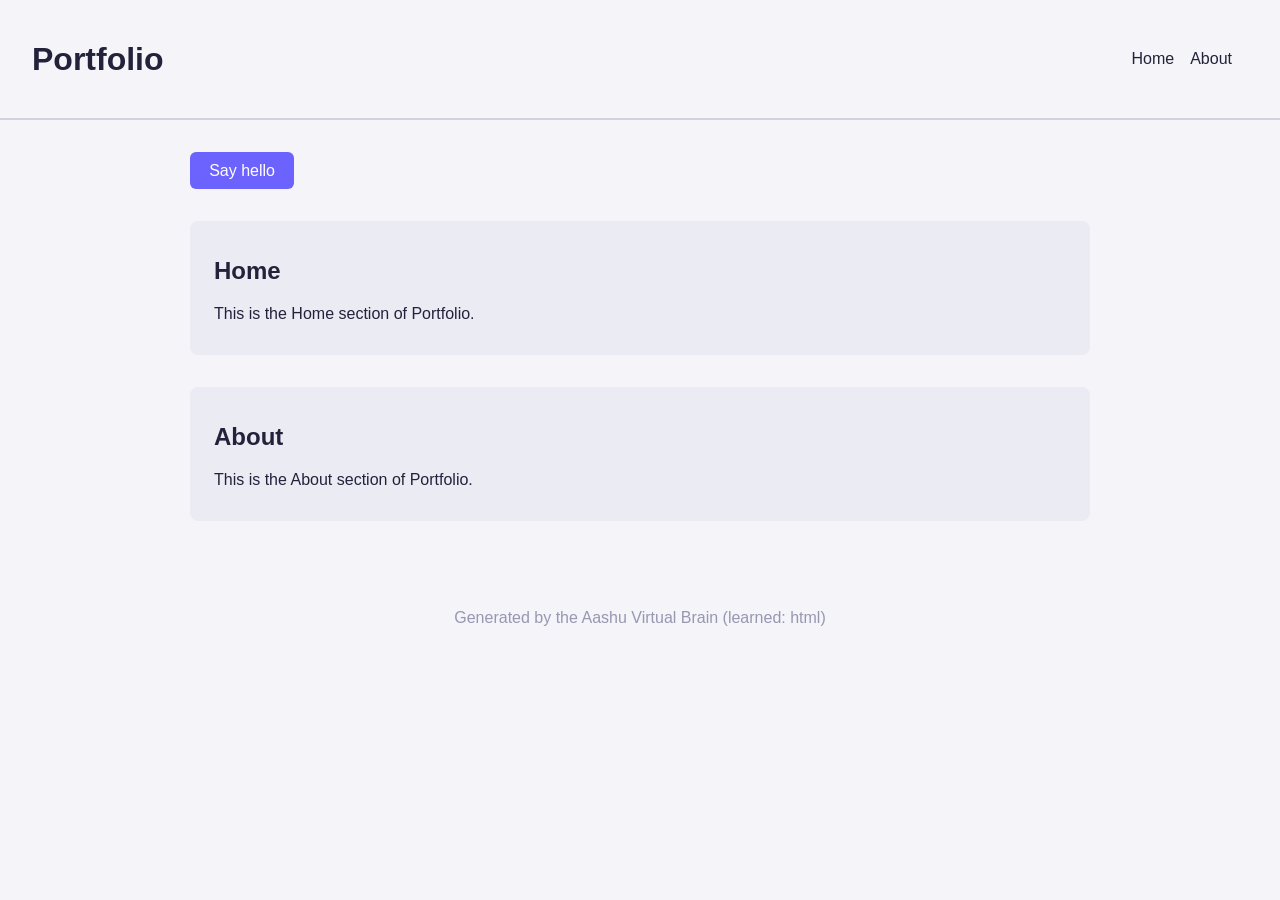
<file: generated_apps/portfolio/index.html>
<!DOCTYPE html>
<html lang="en">
<head>
<meta charset="UTF-8">
<meta name="viewport" content="width=device-width, initial-scale=1.0">
<title>Portfolio</title>
<style>
  body { margin: 0; font-family: -apple-system, Segoe UI, Roboto, sans-serif;
         background: #f4f4f9; color: #22223b; }
  header { padding: 1.2rem 2rem; display: flex; justify-content: space-between;
           align-items: center; border-bottom: 2px solid rgba(128,128,160,.3); }
  nav a { color: #22223b; margin-right: 1rem; text-decoration: none; }
  main { padding: 2rem; max-width: 900px; margin: auto; }
  section { margin: 2rem 0; padding: 1rem 1.5rem; border-radius: 8px;
            background: rgba(128,128,160,.08); }
  button { padding: .6rem 1.2rem; border: 0; border-radius: 6px; cursor: pointer;
           background: #6c63ff; color: white; font-size: 1rem; }
  footer { text-align: center; padding: 1.5rem; color: rgba(128,128,160,.8); }
</style>
</head>
<body>
  <header>
    <h1>Portfolio</h1>
    <nav><a href="#home">Home</a><a href="#about">About</a></nav>
  </header>
  <main>
    <button onclick="greet()">Say hello</button>
    <p id="hello"></p>
<section id="home"><h2>Home</h2><p>This is the Home section of Portfolio.</p></section><section id="about"><h2>About</h2><p>This is the About section of Portfolio.</p></section>
  </main>
  <footer>Generated by the Aashu Virtual Brain (learned: html)</footer>
  <script>
    function greet() {
      document.getElementById('hello').textContent =
        'Hello from Portfolio! This site was built from brain learned html knowledge.';
    }
  </script>
</body>
</html>
</file>
